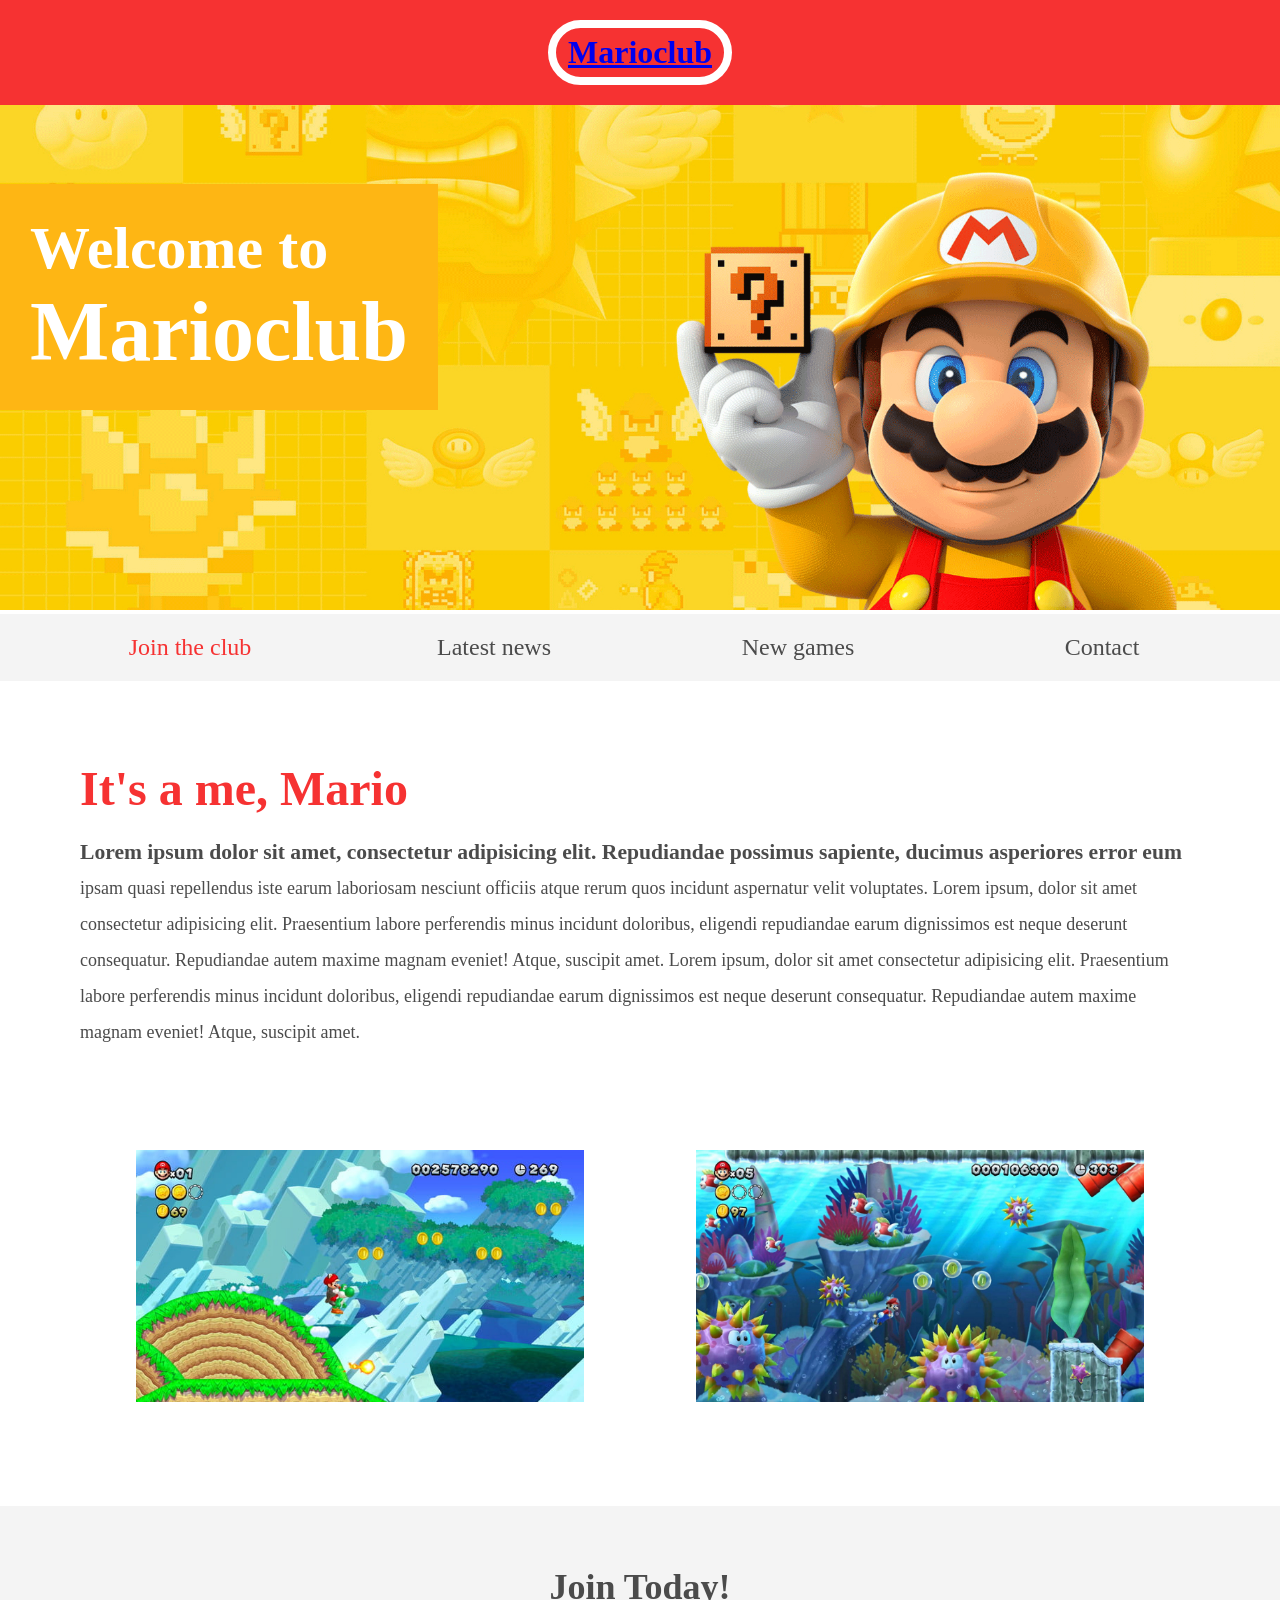
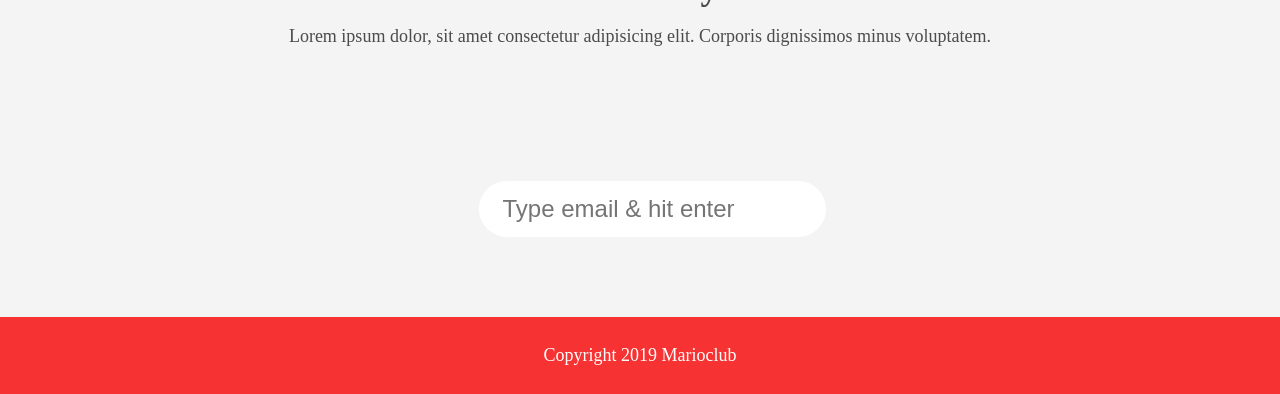
<file: index.html>
<!DOCTYPE html>
<html lang="en">

<head>
    <meta name="viewport" content="width=device-width, initial-scale=1.0">
    <!--- Write the correct path to the favicon.ico inside the href attribute below --->
    <link rel="shortcut icon" href="img/favicon.ico" type="image/x-icon">

    <!--- Write the correct path to the favicon.ico inside the href attribute below --->
    <link rel="icon" href="img/favicon.ico" type="image/x-icon">

    <!--- Add a link to stylesheet --->
    <link rel="stylesheet" href="css/style.css">
    <title>Marioclub</title>
</head>

<body>
    <header>
        <!--- Convert h1 tag into a clickable link that opens the landingpage - index.html --->
        <h1><a href="index.html">Marioclub</a></h1>
    </header>
    <section class="banner">
        <!--- Add a image tag that displays banner.jpg and add an alt attribute with following text "marioclub welcome banner"  --->
        <img src="img/banner.jpg" alt="marioclub welcome banner">
        <div class="welcome">
            <h2>Welcome to <br><span>Marioclub</span></h2>
        </div>
    </section>

    <nav class="main-nav">
        <ul>
            <!--- Add a link around the <li>Join the club</li> tag that refers to index.html and inside the link tag add a class attribute named "join" --->
            <li><a href="index.html" class="join">Join the club</a></li>
            <!--- Add a link tag around the <li>Lastest news</li> tag that refers to news.html --->
            <li><a href="news.html">Latest news</a></li>
            <!--- Add a link tag around the <li>New games</li> tag that refers to games.html --->
            <li><a href="games.html">New games</a></li>
            <!--- Add a link tag around the <li>Contact</li> tag that refers to contact.html --->
            <li><a href="contact.html">Contact</a></li>
        </ul>
    </nav>

    <main>
        <article>
            <h2>It's a me, Mario</h2>
            <p>Lorem ipsum dolor sit amet, consectetur adipisicing elit. Repudiandae possimus sapiente, ducimus asperiores error eum ipsam quasi repellendus iste earum laboriosam nesciunt officiis atque rerum quos incidunt aspernatur velit voluptates. Lorem ipsum, dolor sit amet consectetur adipisicing elit. Praesentium labore perferendis minus incidunt doloribus, eligendi repudiandae earum dignissimos est neque deserunt consequatur. Repudiandae autem maxime magnam eveniet! Atque, suscipit amet. Lorem ipsum, dolor sit amet consectetur adipisicing elit. Praesentium labore perferendis minus incidunt doloribus, eligendi repudiandae earum dignissimos est neque deserunt consequatur. Repudiandae autem maxime magnam eveniet! Atque, suscipit amet.</p>
        </article>
        <ul class="images">
            <!--- Add an image tag inside <li> tag that displays image "thumb-1.jpg" and add an alt attribute with following text "mario thumbnail 1 --->
            <li><img src="img/thumb-1.jpg" alt="mario thumbnail 1"></li>
            <!--- Add an image tag inside <li> tag that displays image "thumb-2.jpg" and add an alt attribute with following text "mario thumbnail 2 --->
            <li><img src="img/thumb-2.jpg" alt="mario thumbnail 2"></li>
        </ul>
    </main>
    <section class="join">
        <h2>Join Today!</h2>
        <p>Lorem ipsum dolor, sit amet consectetur adipisicing elit. Corporis dignissimos minus voluptatem.</p>
        <form>
            <input type="email" name="email" placeholder="Type email & hit enter" required>
        </form>
    </section>
    <footer>
        <p class="copyright">Copyright 2019 Marioclub</p>
    </footer>
</body>

</html>
</file>
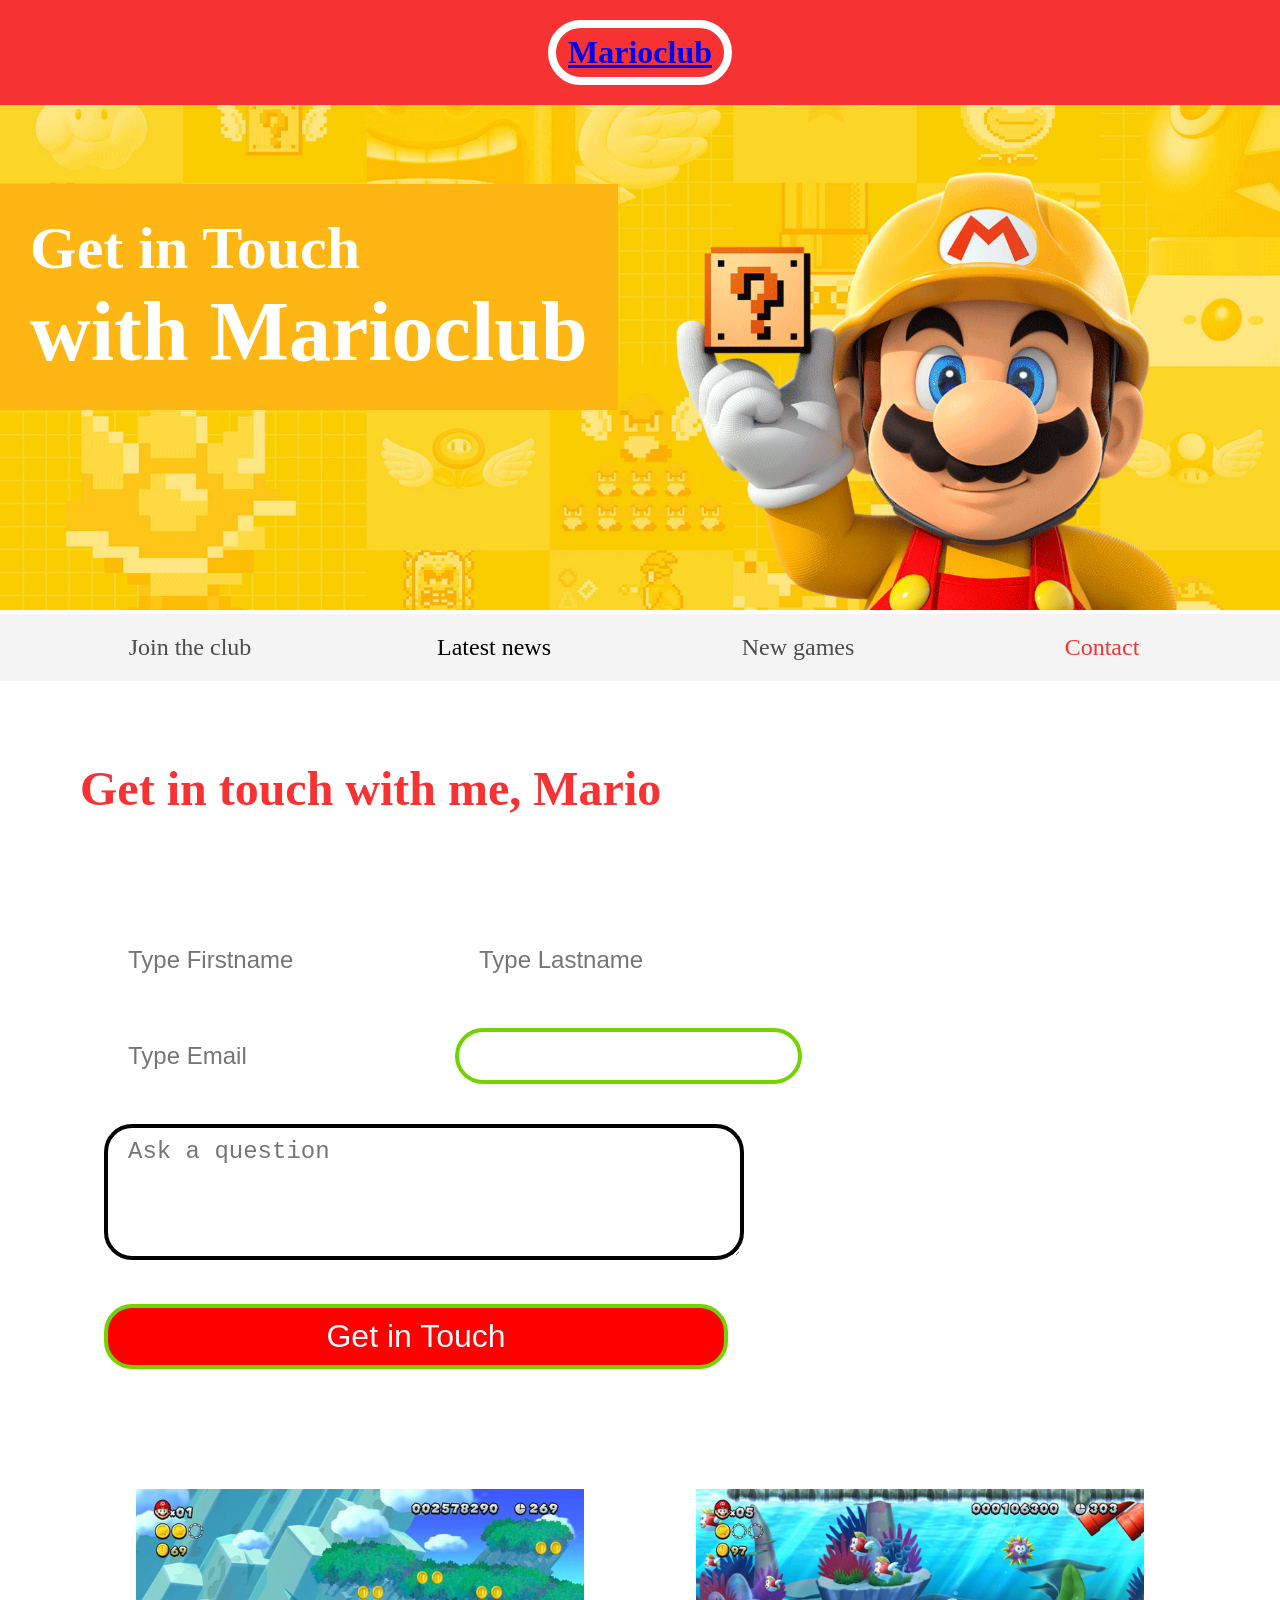
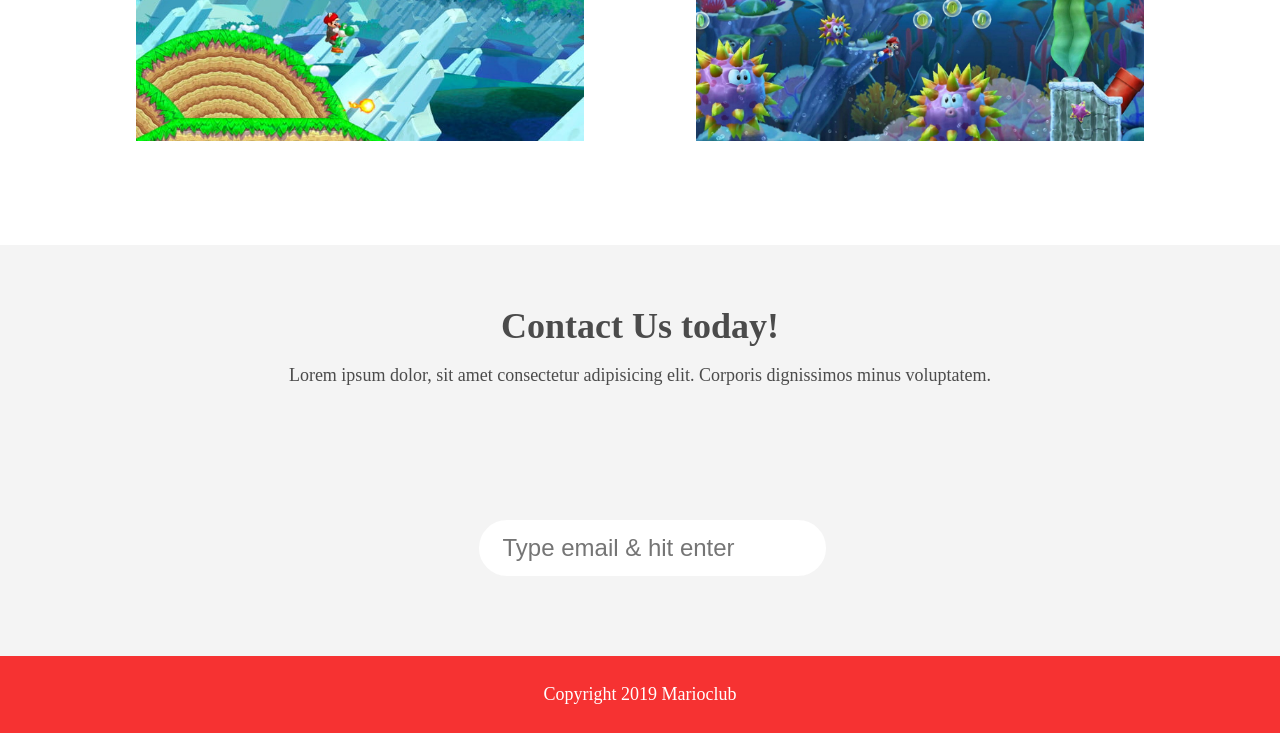
<file: contact.html>
<!DOCTYPE html>
<html lang="en">

<head>
    <meta name="viewport" content="width=device-width, initial-scale=1.0">
    <!--- Write the correct path to the favicon.ico inside the href attribute below --->
    <link rel="shortcut icon" href="img/favicon.ico" type="image/x-icon">

    <!--- Write the correct path to the favicon.ico inside the href attribute below --->
    <link rel="icon" href="img/favicon.ico" type="image/x-icon">

    <!--- Add a link to stylesheet --->
    <link rel="stylesheet" href="css/style.css">
    <title>Marioclub Contact</title>
</head>

<body>
    <header>
        <!--- Convert h1 tag into a clickable link that opens the landingpage - index.html --->
        <h1> <a href="index.html">Marioclub</a></h1>
    </header>
    <section class="banner">
        <!--- Add a image tag that displays banner.jpg and add an alt-attribute with following text "marioclub welcome banner"  --->
        <img src="img/banner.jpg" alt="marioclub welcome banner">

        <div class="welcome">
            <h2>Get in Touch<br><span>with Marioclub</span></h2>
        </div>
    </section>
    <nav class="main-nav">
        <ul>
            <!--- Add a link around the <li>Join the club</li> tag that refers to index.html --->
            <li> <a href="index.html">Join the club</a></li>
            <!--- Add a link tag around the <li>Lastest news</li> tag that refers to news.html --->
            <li> <a href="news.html"></a>Latest news</a></li>
            <!--- Add a link tag around the <li>New games</li> tag that refers to games.html  --->
            <li> <a href="index.html">New games</a></li>
            <!--- Add a link tag around the <li>Contact</li> tag that refers to contact.html and inside the link tag add a class attribute named "join" --->
            <li> <a href="contact.html" class="join">Contact</a></li>
        </ul>
    </nav>
    <main>
        <article>
            <h2>Get in touch with me, Mario</h2>
            <form>

             
                <!--- Add a form input tag that accepts text as input type and with a placeholder attribute that contains following text "Type Firstname", and a name attribute "fname" and finally with a required attribute --->

                <input type="text" name="fname" placeholder="Type Firstname" required>

                <!--- Add a form input tag that accepts text as input type and with a placeholder attribute that contains following text "Type Lastname", and a name attribute "lname" and finally with a required attribute --->
                <input type="text" name="lname" placeholder="Type Lastname" required>
                <!--- Add a break HTML tag --->
                <br>

                <!--- Add a form input tag that accepts email as input type with a placeholder attribute that contains following text "Type Email", and a name attribute "mail" and finally with a required attribute --->
                <input type="email" name="mail" placeholder="Type Email" required>

                <input list="countries" name="country" id="country">
                <datalist id="countries">
                    <option value="Albania">
                    <option value="Austria">
                    <option value="Belarus">
                    <option value="Belgium">
                    <option value="Bosnia">
                    <option value="Bulgaria">
                    <option value="Croatia">
                    <option value="Czech Republic">
                    <option value="Denmark">
                    <option value="Finland">
                    <option value="France">
                    <option value="Georgia">
                    <option value="Germany">
                    <option value="Greece">
                    <option value="Hungary">
                    <option value="Ireland">
                    <option value="Italy">
                    <option value="Kazakhstan">
                    <option value="Lithuania">
                    <option value="Netherlands">
                    <option value="Norway">
                    <option value="Poland">
                    <option value="Portugal">
                    <option value="Romania">
                    <option value="Russia">
                    <option value="Serbia">
                    <option value="Slovakia">
                    <option value="Spain">
                    <option value="Turkey">
                    <option value="Sweden">
                    <option value="Switzerland">
                    <option value="Ukraine">
                    <option value="United Kingdom">
                </datalist>
                <br />
                <!--- Add a form textarea tag with a name attribute "question" and set the rows attribute equal to number "4" and set the cols attribute equal to "40" and finally add a placeholder attribute with following text "Ask a question" --->
                <textarea name="question" rows="4" cols="40" placeholder="Ask a question"></textarea>


                <!--- Add a form input type submit-button which submits all form values to a form-handler and finally add a value attribute with following text "Get in Touch" --->
                <input type="submit" value="Get in Touch">  

            </form>
        </article>
        <ul class="images">
            <!--- Add an image tag inside <li> tag that displays image "thumb-1.jpg" and add an alt-attribute with following text "mario thumbnail 1 --->

                 <li><img src="img/thumb-1.jpg" alt="mario thumbnail 1"></li>
          

            <!--- Add an image tag inside <li> tag that displays image "thumb-2.jpg" and add an alt-attribute with following text "mario thumbnail 2 --->
            <li><img src="img/thumb-2.jpg" alt="mario thumbnail 2"></li>
        </ul>
    </main>
    <section class="join">
        <h2>Contact Us today!</h2>
        <p>Lorem ipsum dolor, sit amet consectetur adipisicing elit. Corporis dignissimos minus voluptatem.</p>
        <form>
            <input type="email" name="email" placeholder="Type email & hit enter" required>
        </form>

    </section>
    <footer>
        <p class="copyright">Copyright 2019 Marioclub</p>
    </footer>
</body>

</html>
</file>
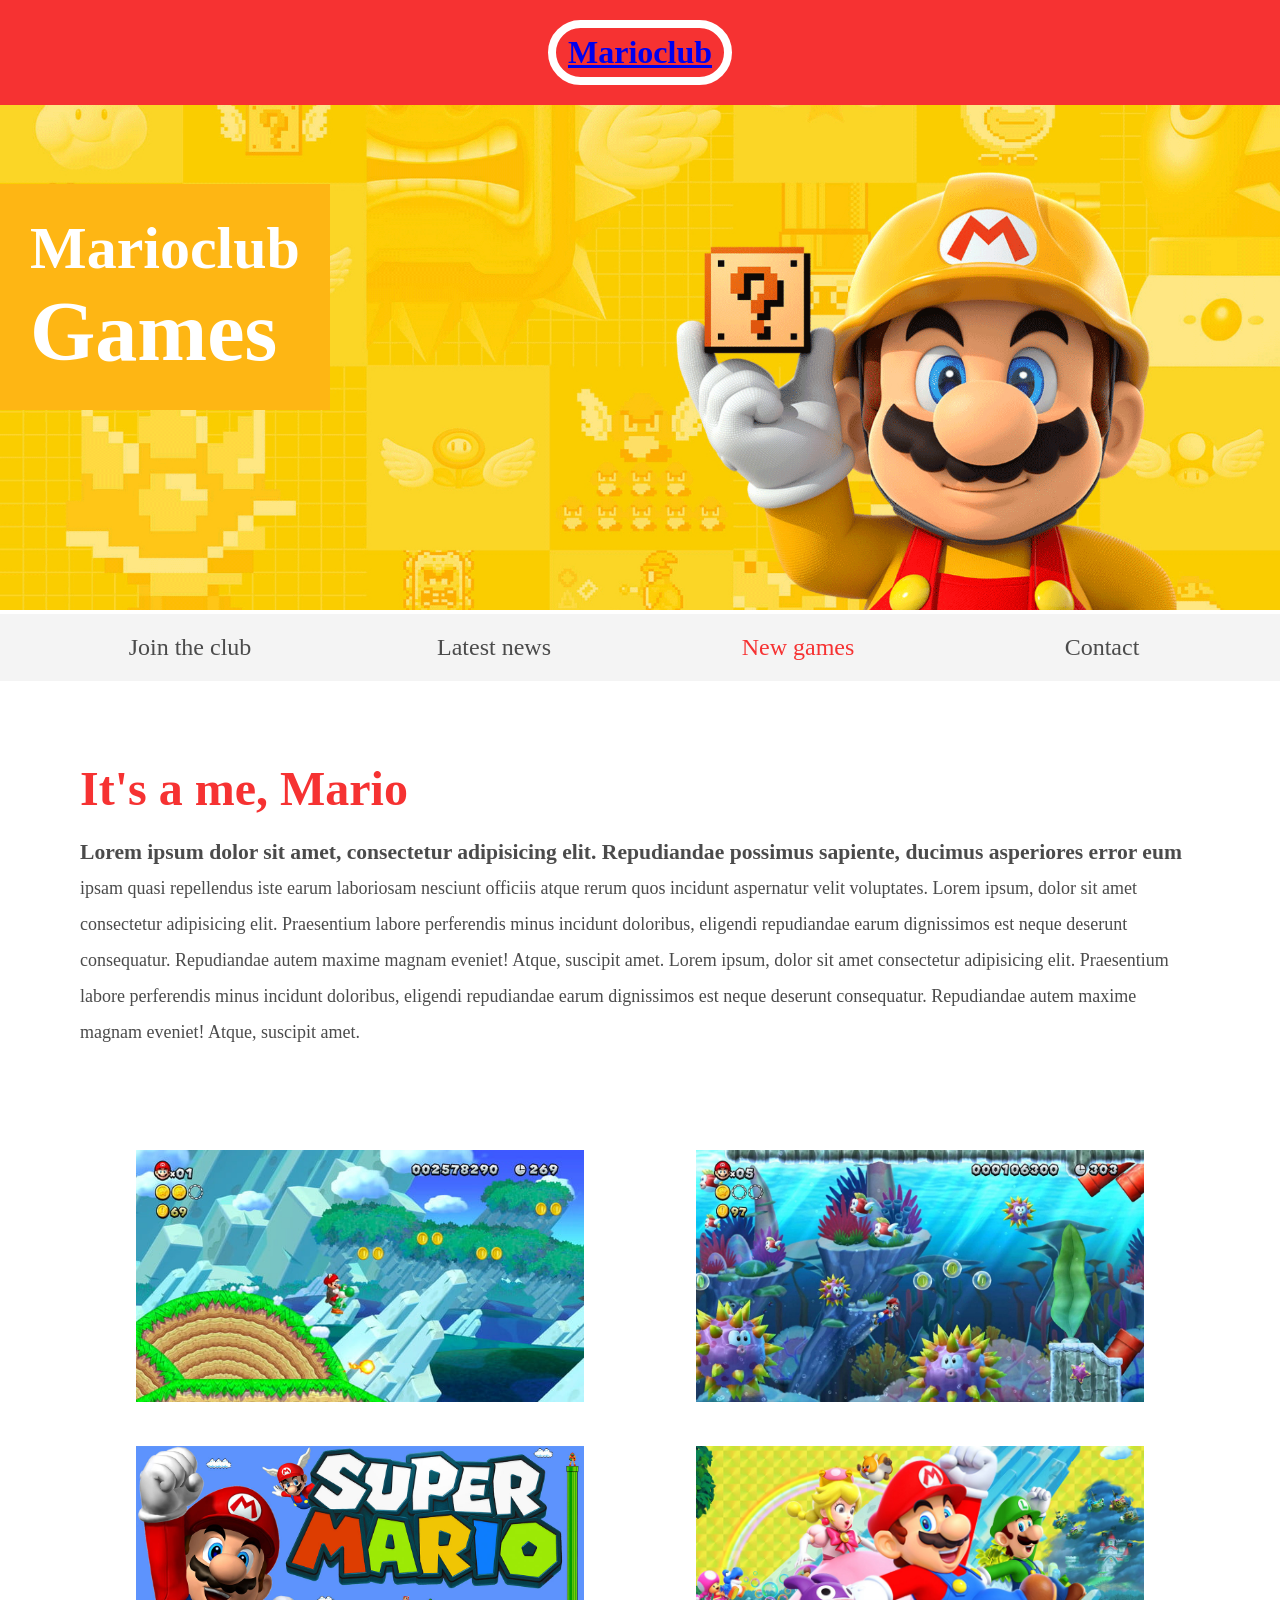
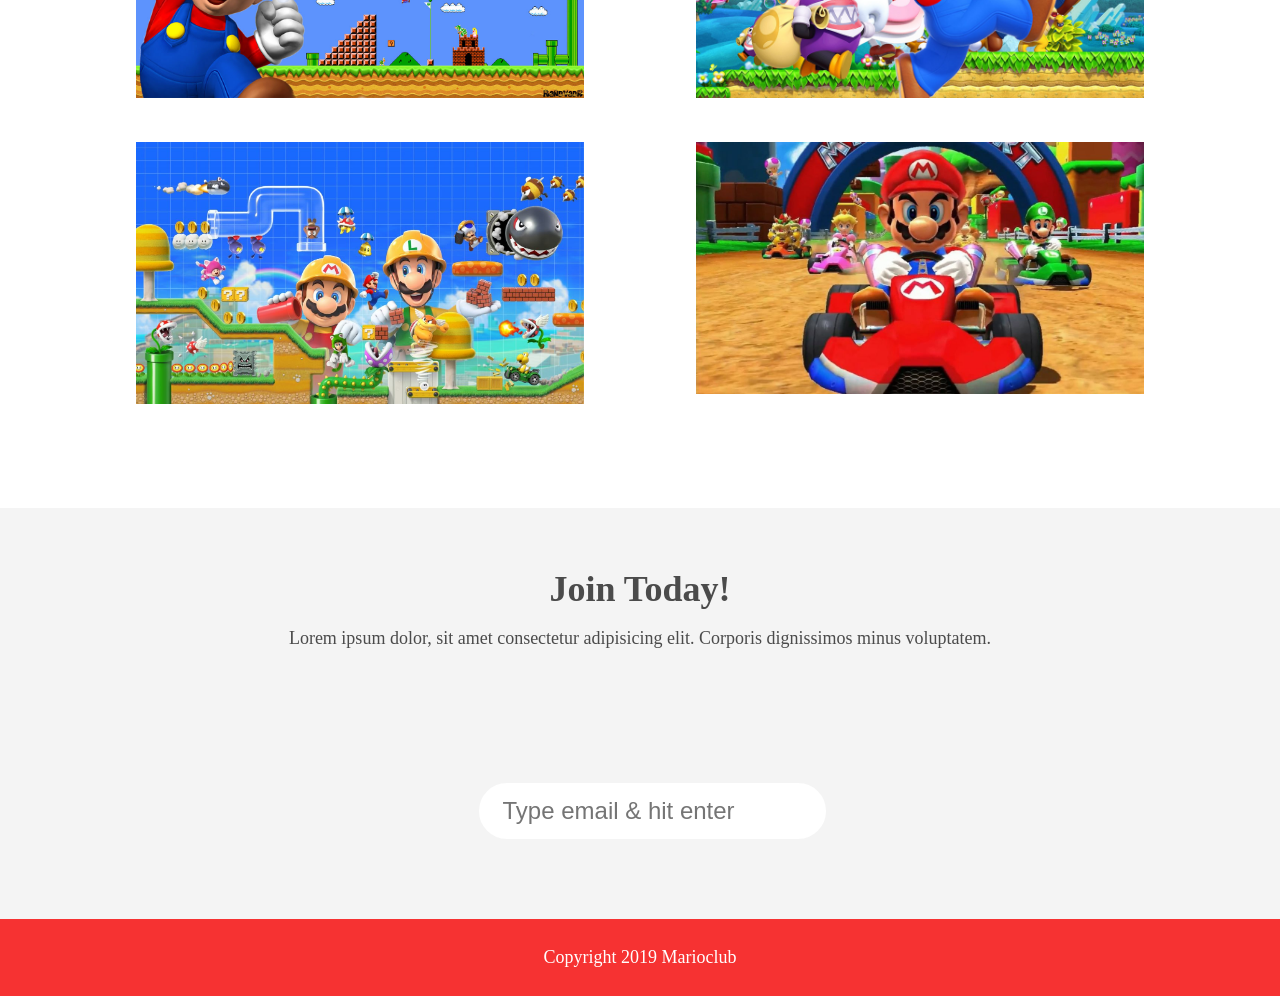
<file: games.html>
<!DOCTYPE html>
<html lang="en">

<head>
    <meta name="viewport" content="width=device-width, initial-scale=1.0">
    <!--- Write the correct path to the favicon.ico inside the href attribute below --->
    <link rel="shortcut icon" href="" type="/img/favicon.ico">

    <!--- Write the correct path to the favicon.ico inside the href attribute below --->
    <link rel="icon" href="" type="/img/favicon.ico">

    <!--- Add a link to stylesheet --->
    <title>Marioclub Games</title>
    <link rel="stylesheet" href="/css/style.css">
</head>

<body>
    <header>
        <!--- Convert h1 tag into a clickable link that opens the landingpage - index.html --->
        <h1><a href="/index.html">Marioclub</a></h1>
    </header>
    <section class="banner">
        <!--- Add a image tag that displays banner.jpg and add an alt-attribute with following text "marioclub welcome banner"  --->
        <img src="/img/banner.jpg" alt="marioclub welcome banner">
        <div class="welcome">
            <h2>Marioclub<br><span>Games</span></h2>
        </div>
    </section>
    <nav class="main-nav">
        <ul>
            <!--- Add a link around the <li>Join the club</li> tag that refers to index.html --->
            <li><a href="/index.html">Join the club</a></li>
            <!--- Add a link tag around the <li>Lastest news</li> tag that refers to news.html --->
            <li><a href="/news.html">Latest news</a></li>
            <!--- Add a link tag around the <li>New games</li> tag that refers to games.html and inside the link tag add a class attribute named "join" --->
            <li><a href="/games.html" class="join">New games</a></li>
            <!--- Add a link tag around the <li>Contact</li> tag that refers to contact.html  --->
            <li><a href="/contact.html">Contact</a></li>
        </ul>
    </nav>
    <main>
        <article>
            <h2>It's a me, Mario</h2>
            <p>Lorem ipsum dolor sit amet, consectetur adipisicing elit. Repudiandae possimus sapiente, ducimus asperiores error eum ipsam quasi repellendus iste earum laboriosam nesciunt officiis atque rerum quos incidunt aspernatur velit voluptates. Lorem ipsum, dolor sit amet consectetur adipisicing elit. Praesentium labore perferendis minus incidunt doloribus, eligendi repudiandae earum dignissimos est neque deserunt consequatur. Repudiandae autem maxime magnam eveniet! Atque, suscipit amet. Lorem ipsum, dolor sit amet consectetur adipisicing elit. Praesentium labore perferendis minus incidunt doloribus, eligendi repudiandae earum dignissimos est neque deserunt consequatur. Repudiandae autem maxime magnam eveniet! Atque, suscipit amet.</p>
        </article>
        <ul class="images">
            <li class="coverimage">
                <!--- Add an image tag inside <li> tag that displays image "thumb-1.jpg" and add an alt-attribute with following text "mario thumbnail 1 --->
                    <img src="/img/thumb-1.jpg" alt="mario thumbnail 1">
            </li>
            <li class="coverimage">
                <!--- Add an image tag inside <li> tag that displays image "thumb-2.jpg" and add an alt-attribute with following text "mario thumbnail 2 --->
                    <img src="/img/thumb-2.jpg" alt="mario thumbnail 2">
            </li>
            <li class="coverimage">
                <!--- Add an image tag inside <li> tag that displays image "thumb-3.jpg" and add an alt-attribute with following text "mario thumbnail 3 --->
                    <img src="/img/thumb-3.jpg" alt="mario thumbnail 3">
            </li>
            <li class="coverimage">
                <!--- Add an image tag inside <li> tag that displays image "thumb-4.jpg" and add an alt-attribute with following text "mario thumbnail 4 --->
                    <img src="/img/thumb-4.jpg" alt="mario thumbnail 4">
            </li>
            <li class="coverimage">
                <!--- Add an image tag inside <li> tag that displays image "thumb-5.jpg" and add an alt-attribute with following text "mario thumbnail 5 --->
                    <img src="/img/thumb-5.jpg" alt="mario thumbnail 5">
            </li>
            <li class="coverimage">
                <!--- Add an image tag inside <li> tag that displays image "thumb-6.jpg" and add an alt-attribute with following text "mario thumbnail 6 --->
                    <img src="/img/thumb-6.jpg" alt="mario thumbnail 6">
            </li>
        </ul>
    </main>
    <section class="join">
        <h2>Join Today!</h2>
        <p>Lorem ipsum dolor, sit amet consectetur adipisicing elit. Corporis dignissimos minus voluptatem.</p>
        <form>
            <input type="email" name="email" placeholder="Type email & hit enter" required>
        </form>
    </section>
    <footer>
        <p class="copyright">Copyright 2019 Marioclub</p>
    </footer>
</body>

</html>
</file>
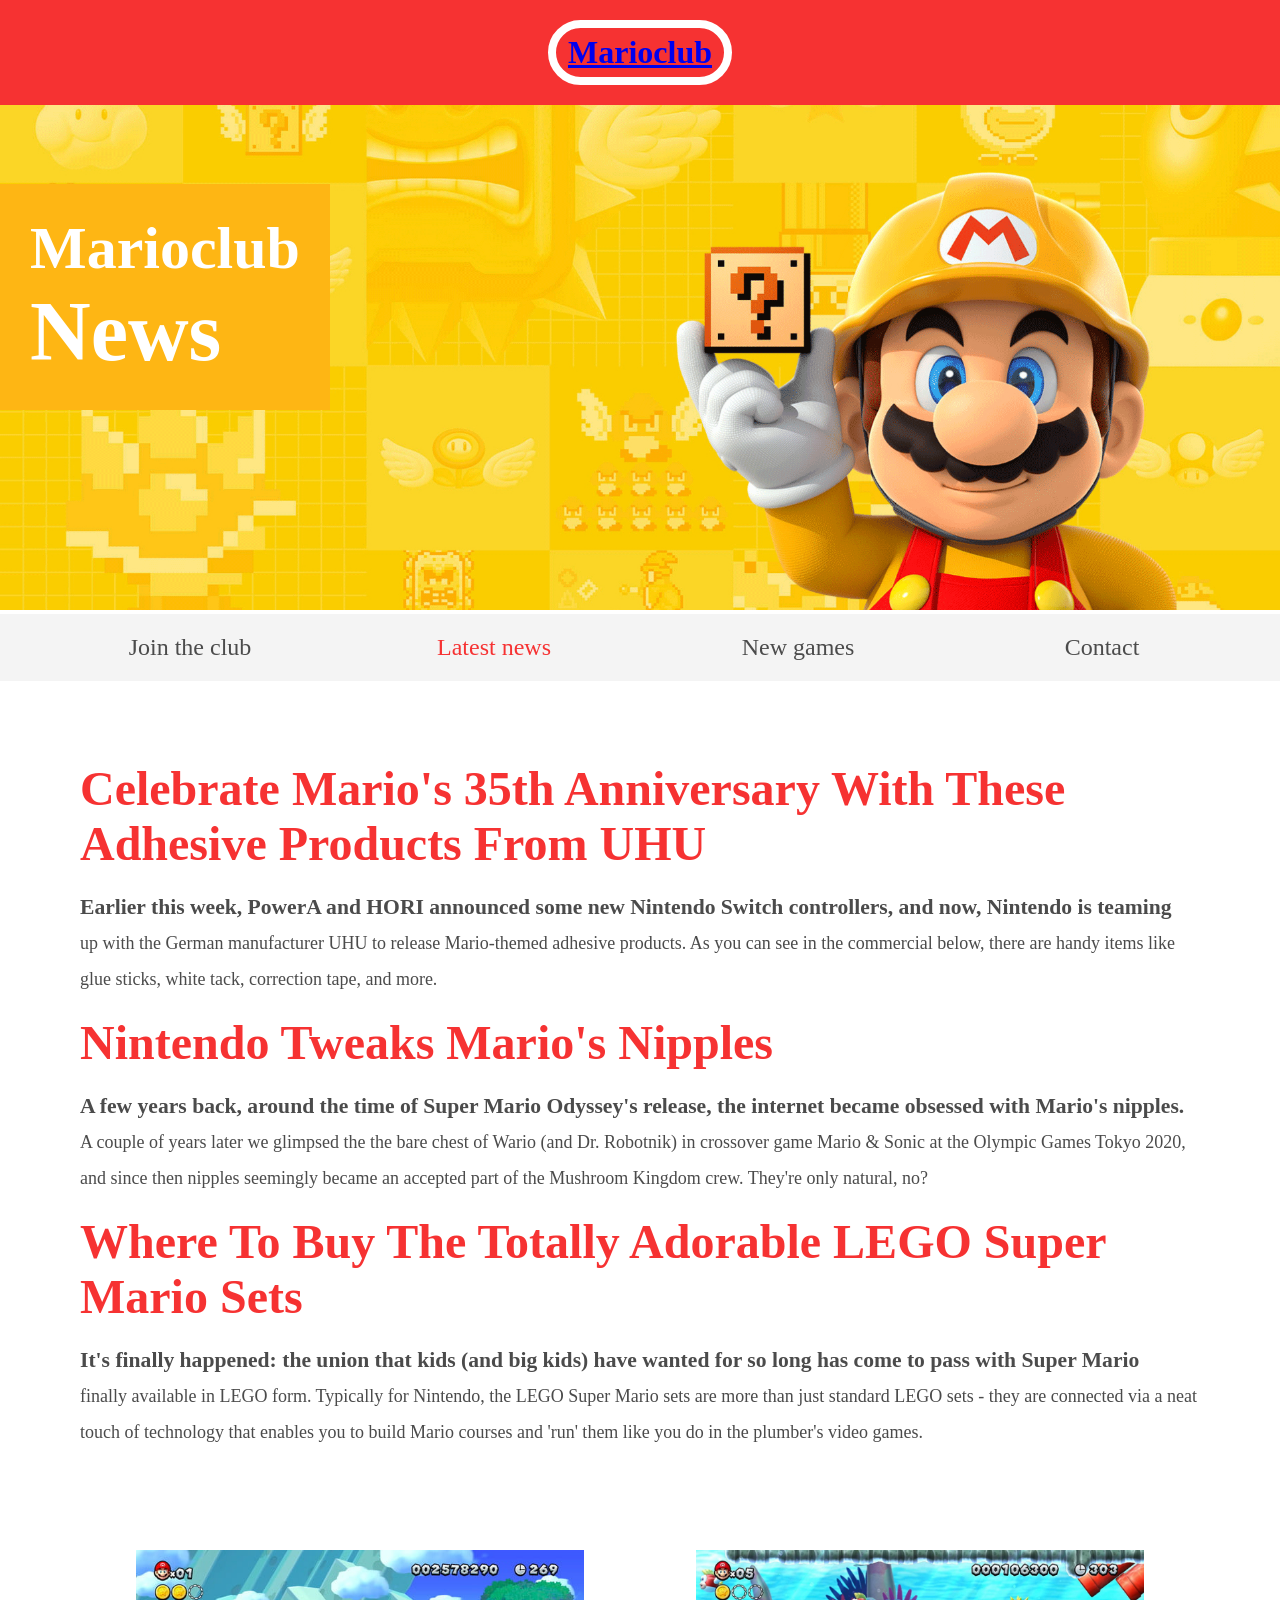
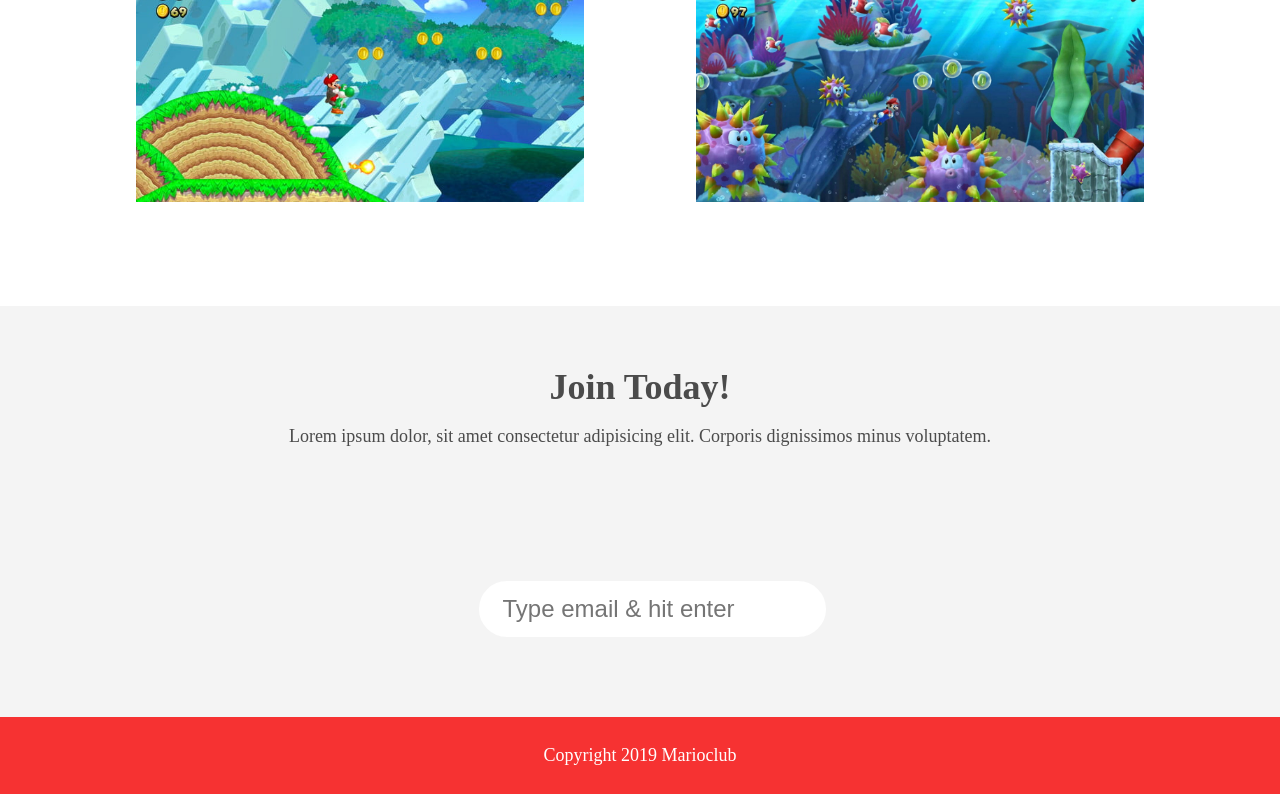
<file: news.html>
<!DOCTYPE html>
<html lang="en">

<head>
    <meta name="viewport" content="width=device-width, initial-scale=1.0">
    <!--- Write the correct path to the favicon.ico inside the href attribute below --->
    <link rel="shortcut icon" href="img/favicon.ico" type="image/x-icon">

    <!--- Write the correct path to the favicon.ico inside the href attribute below --->
    <link rel="icon" href="img/favicon.ico" type="image/x-icon">

    <!--- Add a link to stylesheet --->
    <link rel="stylesheet" href="css/style.css">
    <title>Marioclub News</title>
</head>

<body>
    <header>
        <!--- Convert h1 tag into a clickable link that opens the landingpage - index.html --->
        <h1><a href="index.html">Marioclub</a></h1>
    </header>
    <section class="banner">
        <!--- Add a image tag that displays banner.jpg and add an alt attribute with following text "marioclub welcome banner"  --->
        <img src="img/banner.jpg" alt="marioclub welcome banner">

        <div class="welcome">
            <h2>Marioclub<br><span>News</span></h2>
        </div>
    </section>
    <nav class="main-nav">
        <ul>
            <!--- Add a link around the <li>Join the club</li> tag that refers to index.html --->
            <li><a href="index.html">Join the club</a></li>
            <!--- Add a link tag around the <li>Lastest news</li> tag that refers to news.html and inside the link tag add a class attribute named "join" --->
            <li><a href="news.html" class="join">Latest news</a></li>
            <!--- Add a link tag around the <li>New games</li> tag that refers to games.html --->
            <li><a href="games.html">New games</a></li>
            <!--- Add a link tag around the <li>Contact</li> tag that refers to contact.html --->
            <li><a href="contact.html">Contact</a></li>
        </ul>
    </nav>
    <main>
        <article>
            <h2>Celebrate Mario's 35th Anniversary With These Adhesive Products From UHU</h2>
            <p>Earlier this week, PowerA and HORI announced some new Nintendo Switch controllers, and now, Nintendo is teaming up with the German manufacturer UHU to release Mario-themed adhesive products. As you can see in the commercial below, there are handy items like glue sticks, white tack, correction tape, and more.</p>
        </article>
        <article>
            <h2> Nintendo Tweaks Mario's Nipples</h2>
            <p>A few years back, around the time of Super Mario Odyssey's release, the internet became obsessed with Mario's nipples. A couple of years later we glimpsed the the bare chest of Wario (and Dr. Robotnik) in crossover game Mario & Sonic at the Olympic Games Tokyo 2020, and since then nipples seemingly became an accepted part of the Mushroom Kingdom crew. They're only natural, no?</p>
        </article>
        <article>
            <h2>Where To Buy The Totally Adorable LEGO Super Mario Sets</h2>
            <p>It's finally happened: the union that kids (and big kids) have wanted for so long has come to pass with Super Mario finally available in LEGO form. Typically for Nintendo, the LEGO Super Mario sets are more than just standard LEGO sets - they are connected via a neat touch of technology that enables you to build Mario courses and 'run' them like you do in the plumber's video games.</p>
        </article>
        <ul class="images">
            <!--- Add a image tag inside <li> tag that displays image "thumb-1.jpg" and add an alt-attribute with following text "mario thumbnail 1 --->
            <li><img src="img/thumb-1.jpg" alt="mario thumbnail 1"></li>
            <!--- Add a image tag inside <li> tag that displays image "thumb-2.jpg" and add an alt-attribute with following text "mario thumbnail 2 --->
            <li><img src="img/thumb-2.jpg" alt="mario thumbnail 2"></li>
        </ul>
    </main>
    <section class="join">
        <h2>Join Today!</h2>
        <p>Lorem ipsum dolor, sit amet consectetur adipisicing elit. Corporis dignissimos minus voluptatem.</p>
        <form>
            <input type="email" name="email" placeholder="Type email & hit enter" required>
        </form>
    </section>
    <footer>
        <p class="copyright">Copyright 2019 Marioclub</p>
    </footer>
</body>

</html>
</file>
<file: css/style.css>
body, ul, li, h1, h2, a{
  
  margin: 0;
  padding: 0;
  font-family: tahoma;
 
}
p{
  font-size: 18px;
}
header{
  background-color: #F63232;
  padding: 20px 0;
  text-align: center;
  position: fixed;
  width: 100%;
  top: 0;
  left: 0;
  z-index: 1;
}
header h1{
  color: white;
  border: 8px solid white;
  display: inline-block;
  padding: 6px 12px;
  border-radius: 36px;
}
.banner{
  position: relative;
}
.banner img{
  max-width: 100%;
}
.banner .welcome{
  background:#FEB614;
  color: white;
  padding: 30px;
  font-size: 60px;
  position: absolute;
  left: 0;
  top: 30%;
} 
.banner .welcome span{
  font-size: 1.4em;
}
nav{
  background: #F4F4F4;
  padding: 20px;
  position: -webkit-sticky;
  position: sticky;
  top: 106px;
  z-index: 1;
}
nav ul{
  white-space: nowrap;
  max-width: 1200px;
  margin: 0 auto;
  text-align: center;
}
nav li{
  width: 25%;
  display: inline-block;
  font-size: 24px;
}
nav li a{
  text-decoration: none;
  color: #4B4B4B;
}
nav li a:hover{
  text-decoration: underline;
}
nav li a.join{
  color: #F63232;
}
main{
  max-width: 100%;
  width: 1200px;
  margin: 80px auto;
  padding: 0 40px;
  -webkit-box-sizing: border-box;
  box-sizing: border-box;
}
article h2{

  color: #F63232;
  font-size: 48px;
}
article p{
  line-height: 2em;
  color: #4B4B4B;
}
article p::first-line{
  font-weight: bold;
  font-size: 1.2em;
}
.images{
  text-align: center;
  margin: 80px 0;
  white-space: nowrap;
}
.images li{
  display: inline-block;
  list-style-type: none;
  width: 40%;
  margin: 20px 5%;
  position: relative;
}
.images li:hover{
  top: -4px;
}
.images li img{
  max-width: 100%;
}
.images {
  display: -webkit-box;
  display: -ms-flexbox;
  display: flex;
  -ms-flex-wrap: wrap;
  flex-wrap: wrap;
}
.coverimage li {
  -webkit-box-flex: 1;
  -ms-flex: 0 0 50%;
  flex: 0 0 50%;
  margin: 5px;
  height: 100px;
}
section.join{
  background: #F4F4F4;
  text-align: center;
  padding: 60px 20px;
  color: #4B4B4B;
}
section.join h2{
  font-size: 36px;
}
form {
    padding-left: 1.5rem;
    padding-top: 6rem;
}
form input{
  margin: 20px 0;
  padding: 10px 20px;
  font-size: 24px;
  border-radius: 28px;
  border: 4px solid white;
}
form textarea{
  margin: 20px 0;
  padding: 10px 20px;
  font-size: 24px;
  border-radius: 28px;
  border: 4px solid black;
}
form input:focus{
  border : 4px dashed #4B4B4B;
  outline: none;
}
form textarea:focus{
  border: 4px dashed #4B4B4B;
  outline: none;
}
form input:valid{
  border: 4px solid #71d300;
}
input[type="submit"] {
  width: 39rem;
  background-color: red;
  font-size: xx-large;
  color: ghostwhite;
}
input[type="submit"]:focus {
    border: 4px dashed ghostwhite;
    outline: none
}
footer{
  background: #F63232;
  color: white;
  padding: 10px;
  text-align: center;
}

/* responsive styles */

@media screen and (max-width: 1400px){

  .banner .welcome{
    font-size: 40px;
  }

}

@media screen and (max-width: 960px){

  .banner .welcome{
    font-size: 28px;
  }
  nav li{
    font-size: 18px;
  }

}

@media screen and (max-width: 700px){

  .banner .welcome{
    font-size: 20px;
    position: relative;
    text-align: center;
  }
  .banner .welcome br{
    display: none;
  }
  .banner .welcome span{
    font-size: 1em;
  }
  nav li{
    font-size: 18px;
  }
  .images li{
    width: 100%;
    display: block;
    margin: 20px auto;
  }

}

@media screen and (max-width: 560px){

  .banner .welcome{
    font-size: 20px;
    position: relative;
    text-align: center;
  }
  .banner .welcome br{
    display: none;
  }
  .banner .welcome span{
    font-size: 1em;
  }
  nav li{
    display: block;
    width: 100%;
    margin: 12px 0;
  }
  article h2{
    font-size: 36px;
  }
  header, nav{
    position: relative;
    top: 0;
  }
  

}
</file>
